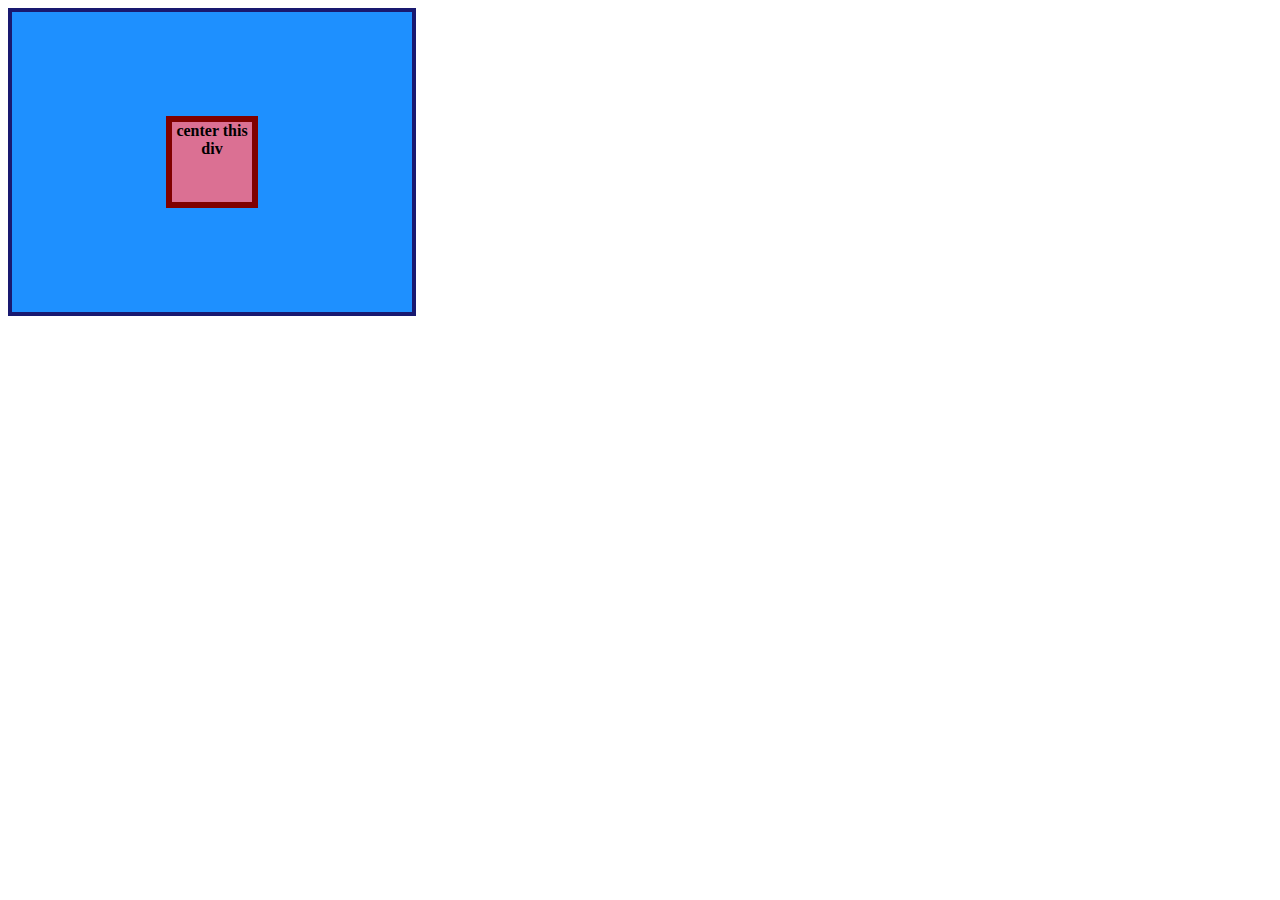
<file: flex/01-flex-center(done)/index.html>
<!DOCTYPE html>
<html lang="en">
  <head>
    <meta charset="UTF-8">
    <meta http-equiv="X-UA-Compatible" content="IE=edge">
    <meta name="viewport" content="width=device-width, initial-scale=1.0">
    <title>CENTER THIS DIV</title>
    <link rel="stylesheet" href="style.css">
  </head>
  <body>
    <div class="container">
      <div class="box">center this div</div>
    </div>
  </body>
</html>
</file>
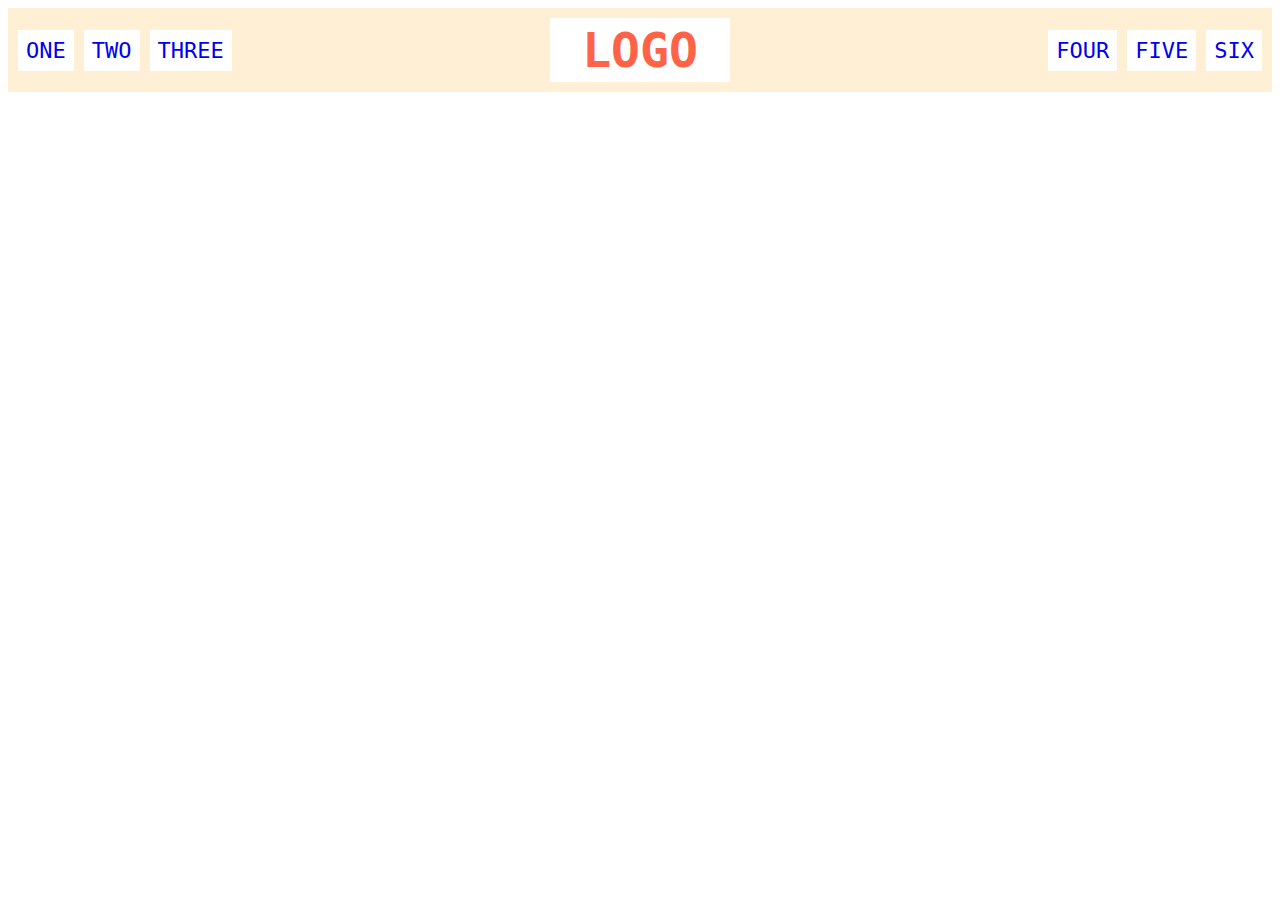
<file: flex/02-flex-header(done)/index.html>
<!DOCTYPE html>
<html lang="en">
  <head>
    <meta charset="UTF-8">
    <meta http-equiv="X-UA-Compatible" content="IE=edge">
    <meta name="viewport" content="width=device-width, initial-scale=1.0">
    <title>Flex Header</title>
    <link rel="stylesheet" href="style.css">
  </head>
  <body>
    <div class="header">
      <div class="left-links">
        <ul>
          <li><a href="#">ONE</a></li>
          <li><a href="#">TWO</a></li>
          <li><a href="#">THREE</a></li>
        </ul>
      </div>
      <div class="logo">LOGO</div>
      <div class="right-links">
        <ul>
          <li><a href="#">FOUR</a></li>
          <li><a href="#">FIVE</a></li>
          <li><a href="#">SIX</a></li>
        </ul>
      </div>
    </div>
  </body>
</html>
</file>
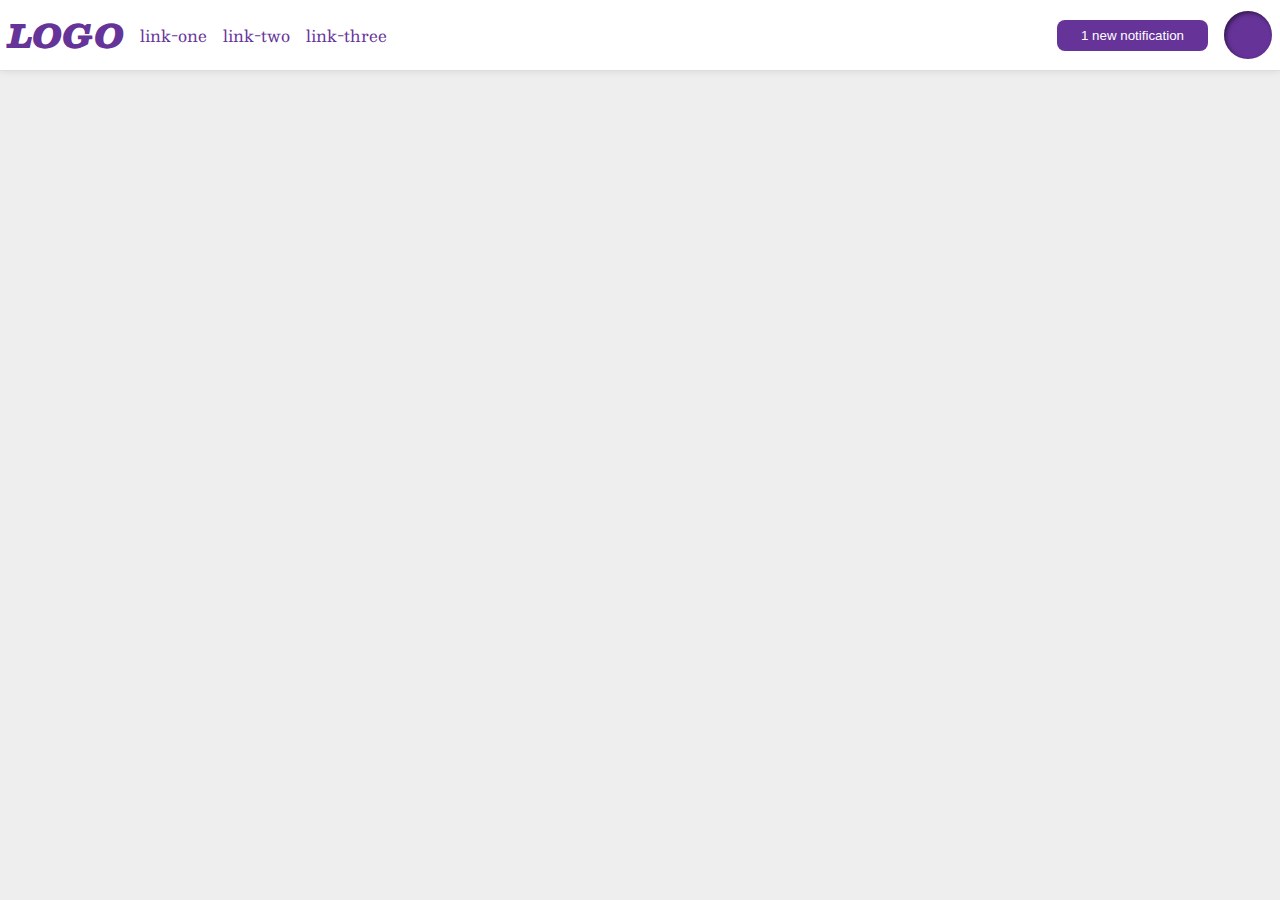
<file: flex/03-flex-header-2(done)/index.html>
<!DOCTYPE html>
<html lang="en">
  <head>
    <meta charset="UTF-8">
    <meta http-equiv="X-UA-Compatible" content="IE=edge">
    <meta name="viewport" content="width=device-width, initial-scale=1.0">
    <title>Flex Header 2</title>
    <link rel="stylesheet" href="style.css">
  </head>
  <body>
    <div class="header">
      <div class="left">
        <div class="logo">
        LOGO
        </div>
        <ul class="links">
          <li><a href="https://google.com">link-one</a></li>
          <li><a href="https://google.com">link-two</a></li>
          <li><a href="https://google.com">link-three</a></li>
        </ul>
      </div>
      <div class="right">
        <button class="notifications">
        1 new notification
        </button>
        <div class="profile-image"></div>
      </div>
    </div>
  </body>
</html>
</file>
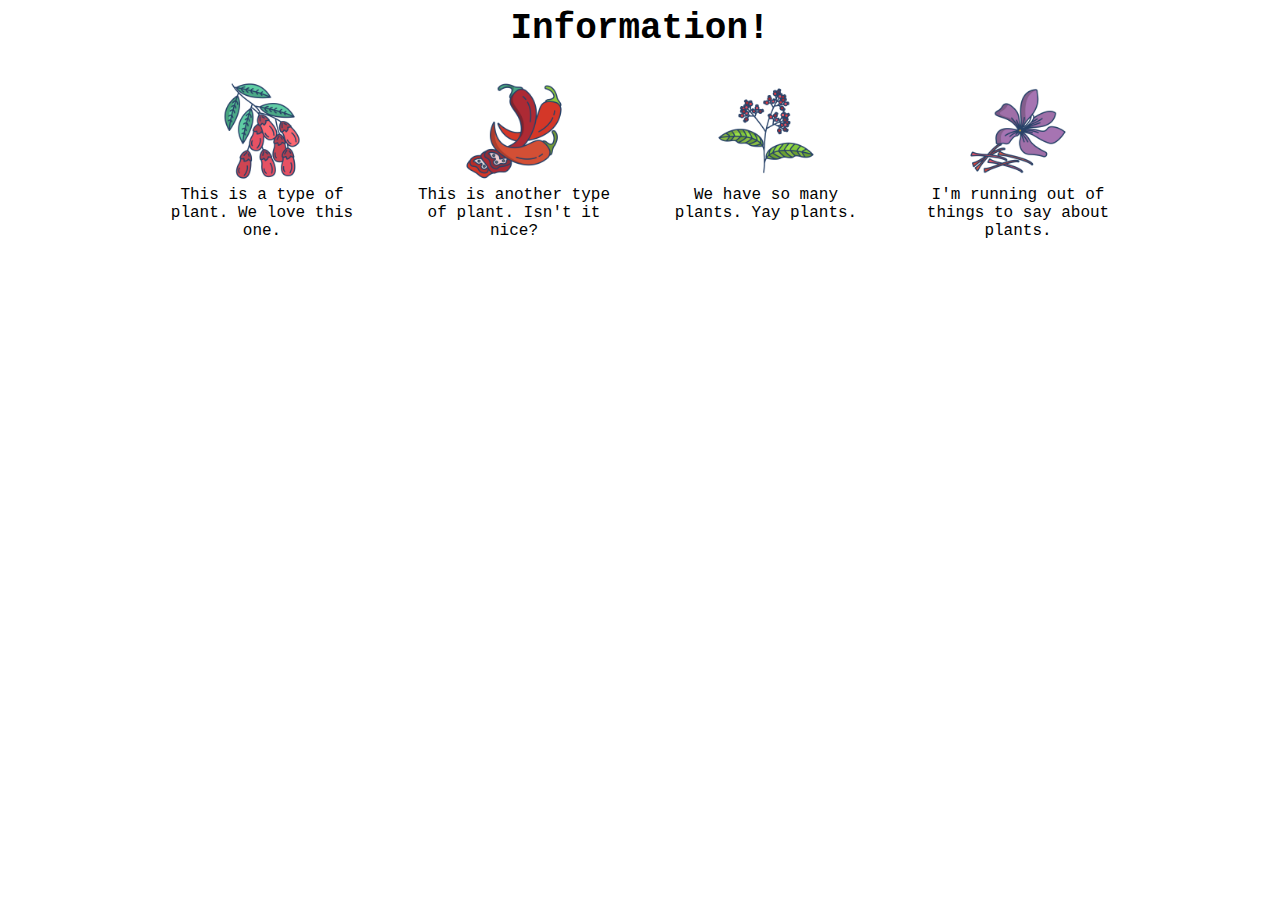
<file: flex/04-flex-information(done)/index.html>
<!DOCTYPE html>
<html lang="en">
  <head>
    <meta charset="UTF-8">
    <meta http-equiv="X-UA-Compatible" content="IE=edge">
    <meta name="viewport" content="width=device-width, initial-scale=1.0">
    <title>Information</title>
    <link rel="stylesheet" href="style.css">
  </head>
  <body>
    <div class="title">Information!</div>
    <div class="container">
    
     <div class="info">
      <img src="./images/barberry.png" alt="barberry">
      <div class="text">This is a type of plant. We love this one.</div>
    </div>
    <div class="info">
      <img src="./images/chilli.png" alt="chili">
      <div class="text">This is another type of plant. Isn't it nice?</div>
    </div>
    <div class="info">
      <img src="./images/pepper.png" alt="pepper">
      <div class="text">We have so many plants. Yay plants.</div>
    </div>
    <div class="info">
      <img src="./images/saffron.png" alt="saffron">
      <div class="text">I'm running out of things to say about plants.</div>
    </div>
  </div>
     </div>
    </div>
  </body>
</html>
</file>
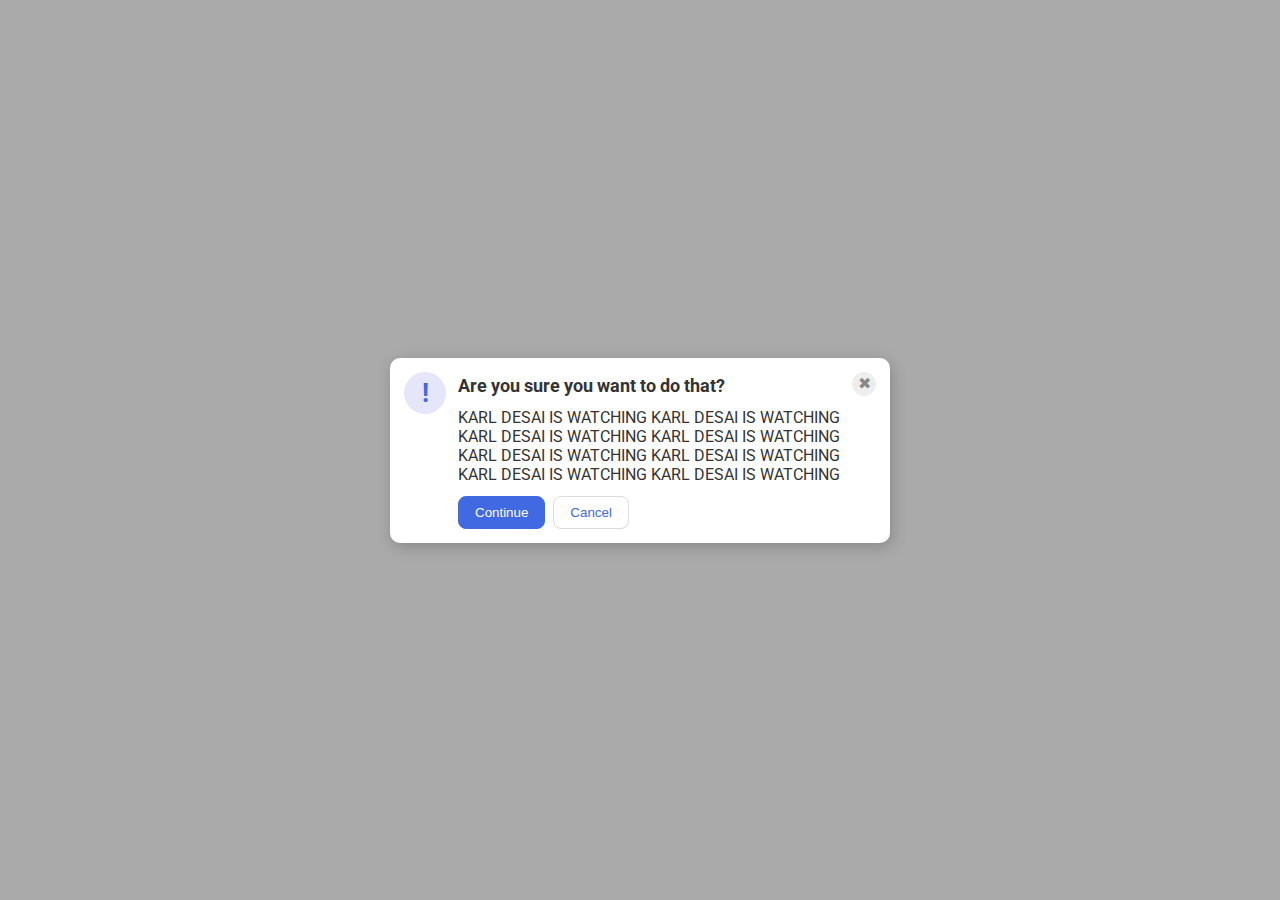
<file: flex/05-flex-modal(done)/index.html>
<!DOCTYPE html>
<html lang="en">
  <head>
    <meta charset="UTF-8">
    <meta http-equiv="X-UA-Compatible" content="IE=edge">
    <meta name="viewport" content="width=device-width, initial-scale=1.0">
    <link rel="stylesheet" href="style.css">
    <title>Modal</title>
  </head>
  <body>
    <div class="modal">
      <div class="container">
        <div class="align-left">
         <div class="icon">!</div>
        </div>
        <div class="align-right">
         <div class="top">
           <div class="header">Are you sure you want to do that?</div>
           <button class="close-button">✖</button>
         </div>
         <div class="text">KARL DESAI IS WATCHING KARL DESAI IS WATCHING KARL DESAI IS WATCHING KARL DESAI IS WATCHING KARL DESAI IS WATCHING KARL DESAI IS WATCHING KARL DESAI IS WATCHING KARL DESAI IS WATCHING</div>
         <div class="bottom">
           <button class="continue">Continue</button>
           <button class="cancel">Cancel</button>
         </div>
        </div>
      </div>
    </div>
  </body>
</html>
</file>
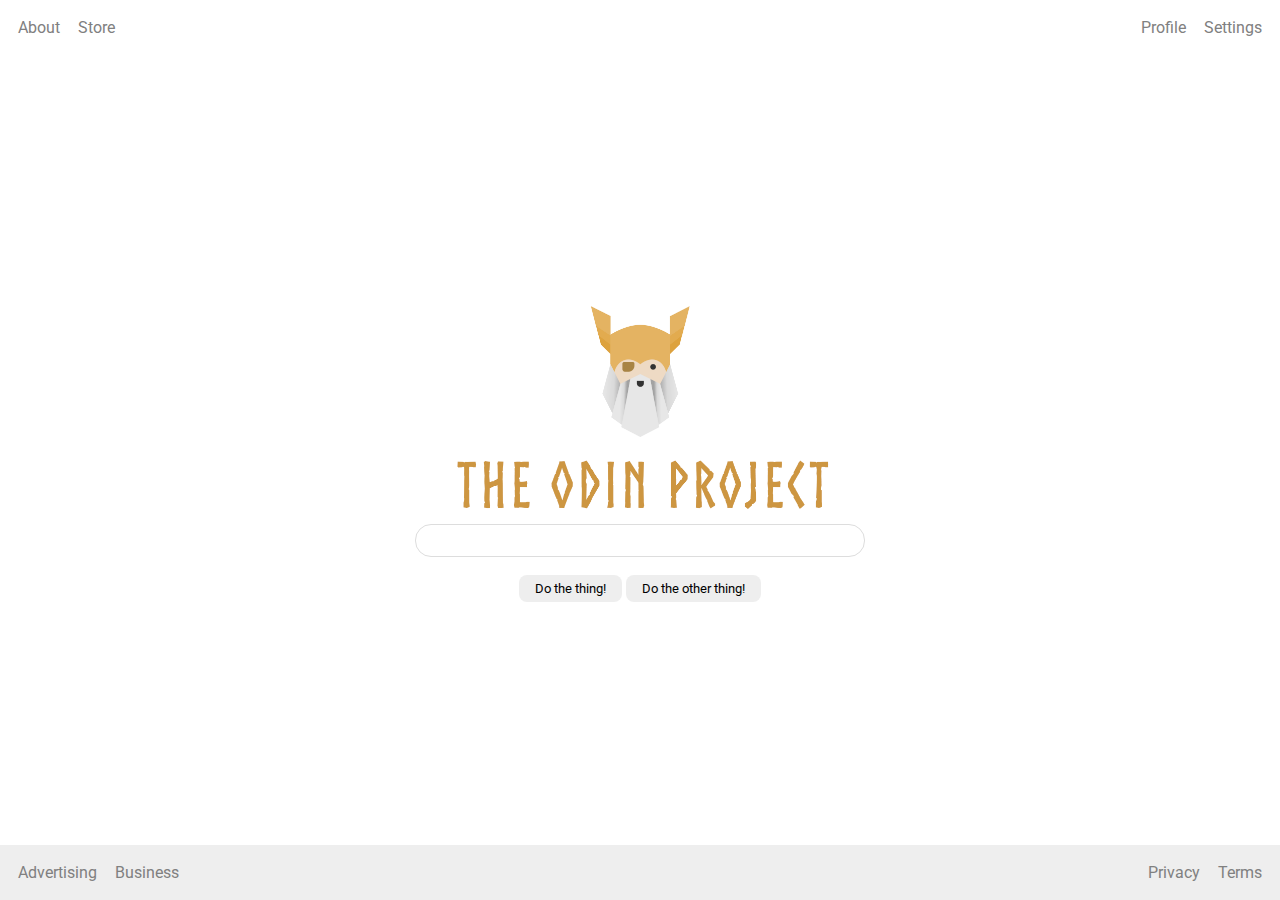
<file: flex/06-flex-layout(done)/index.html>
<!DOCTYPE html>
<html lang="en">
  <head>
    <meta charset="UTF-8">
    <meta http-equiv="X-UA-Compatible" content="IE=edge">
    <meta name="viewport" content="width=device-width, initial-scale=1.0">
    <title>LAYOUT</title>
    <link rel="stylesheet" href="./style.css">
  </head>
  <body>
    <div class="header">
      <ul class="left-links">
        <li><a href="#">About</a></li>
        <li><a href="#">Store</a></li>
      </ul>
      <ul class="right-links">
        <li><a href="#">Profile</a></li>
        <li><a href="#">Settings</a></li>
      </ul>
    </div>
    <div class="content">
      <img src="./logo.png" alt="Project logo. Represents odin with the project name.">
      <div class="input">
        <input type="text">
      </div>
      <div class="buttons">
        <button>Do the thing!</button>
        <button>Do the other thing!</button>
      </div>
    </div>
    <div class="footer">
      <ul class="left-links">
        <li><a href="#">Advertising</a></li>
        <li><a href="#">Business</a></li>
      </ul>
      <ul class="right-links">
        <li><a href="#">Privacy</a></li>
        <li><a href="#">Terms</a></li>
      </ul>
    </div>
  </body>
</html>
</file>
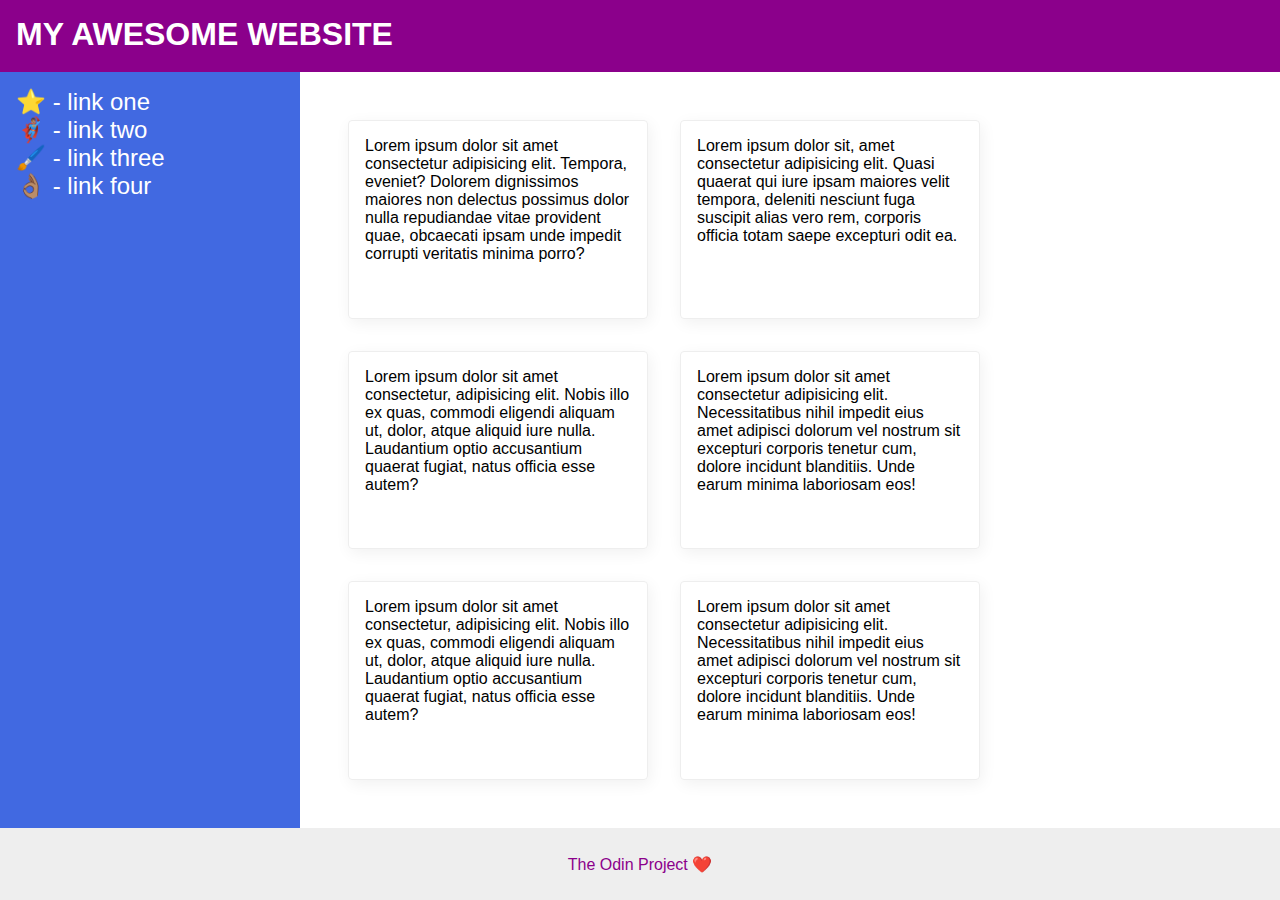
<file: flex/07-flex-layout-2(done)/index.html>
<!DOCTYPE html>
<html lang="en">
  <head>
    <meta charset="UTF-8">
    <meta http-equiv="X-UA-Compatible" content="IE=edge">
    <meta name="viewport" content="width=device-width, initial-scale=1.0">
    <title>The Holy Grail</title>
    <link rel="stylesheet" href="style.css">
  </head>
  <body>
    <div class="header">
      MY AWESOME WEBSITE
    </div>
  <div class="main">
    <div class="sidebar">
      <ul>
        <li><a href="#">⭐ - link one</a></li>
        <li><a href="#">🦸🏽‍♂️ - link two</a></li>
        <li><a href="#">🖌️ - link three</a></li>
        <li><a href="#">👌🏽 - link four</a></li>
      </ul>
    </div>
    <div class="right">
    <div class="card">Lorem ipsum dolor sit amet consectetur adipisicing elit. Tempora, eveniet? Dolorem dignissimos maiores non delectus possimus dolor nulla repudiandae vitae provident quae, obcaecati ipsam unde impedit corrupti veritatis minima porro?</div>
    <div class="card">Lorem ipsum dolor sit, amet consectetur adipisicing elit. Quasi quaerat qui iure ipsam maiores velit tempora, deleniti nesciunt fuga suscipit alias vero rem, corporis officia totam saepe excepturi odit ea.</div>
    <div class="card">Lorem ipsum dolor sit amet consectetur, adipisicing elit. Nobis illo ex quas, commodi eligendi aliquam ut, dolor, atque aliquid iure nulla. Laudantium optio accusantium quaerat fugiat, natus officia esse autem?</div>
    <div class="card">Lorem ipsum dolor sit amet consectetur adipisicing elit. Necessitatibus nihil impedit eius amet adipisci dolorum vel nostrum sit excepturi corporis tenetur cum, dolore incidunt blanditiis. Unde earum minima laboriosam eos!</div>
    <div class="card">Lorem ipsum dolor sit amet consectetur, adipisicing elit. Nobis illo ex quas, commodi eligendi aliquam ut, dolor, atque aliquid iure nulla. Laudantium optio accusantium quaerat fugiat, natus officia esse autem?</div>
    <div class="card">Lorem ipsum dolor sit amet consectetur adipisicing elit. Necessitatibus nihil impedit eius amet adipisci dolorum vel nostrum sit excepturi corporis tenetur cum, dolore incidunt blanditiis. Unde earum minima laboriosam eos!</div>
    </div>
  </div>
    <div class="footer">
      The Odin Project ❤️
    </div>
  </body>
</html>
</file>
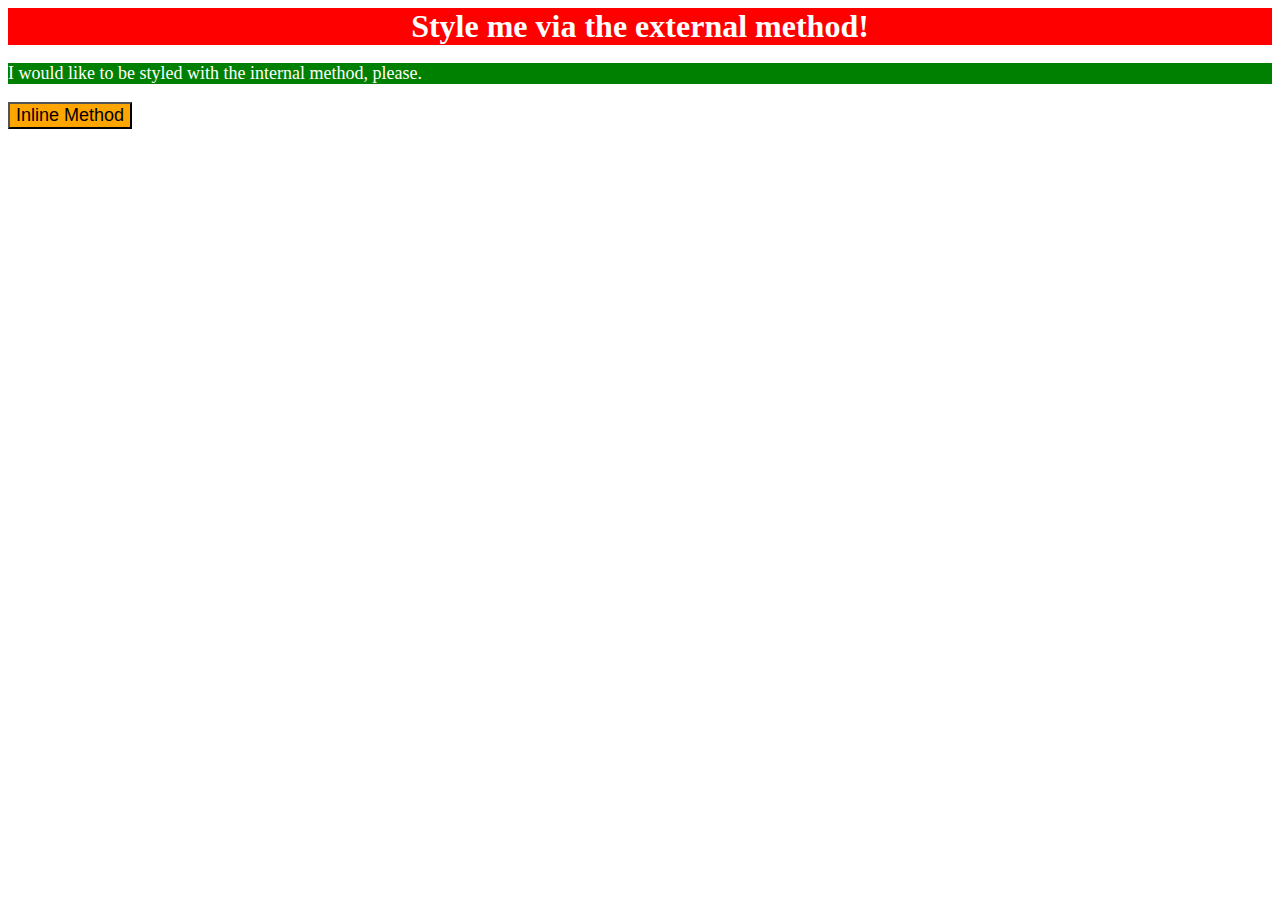
<file: foundations/01-css-methods(done)/index.html>
<!DOCTYPE html>
<html lang="en">
  <head>
    <meta charset="UTF-8">
    <meta http-equiv="X-UA-Compatible" content="IE=edge">
    <meta name="viewport" content="width=device-width, initial-scale=1.0">
    <title>Methods for Adding CSS</title>
    <link rel="stylesheet" href="styles.css">
    <style>
      p {
        background-color: green;
        color: white;
        font-size: 18px;
      }
    </style>
  </head>
  <body>
    <div>Style me via the external method!</div>
    <p>I would like to be styled with the internal method, please.</p>
    <button style="background-color: orange; font-size: 18px;">Inline Method</button>
  </body>
</html>
</file>
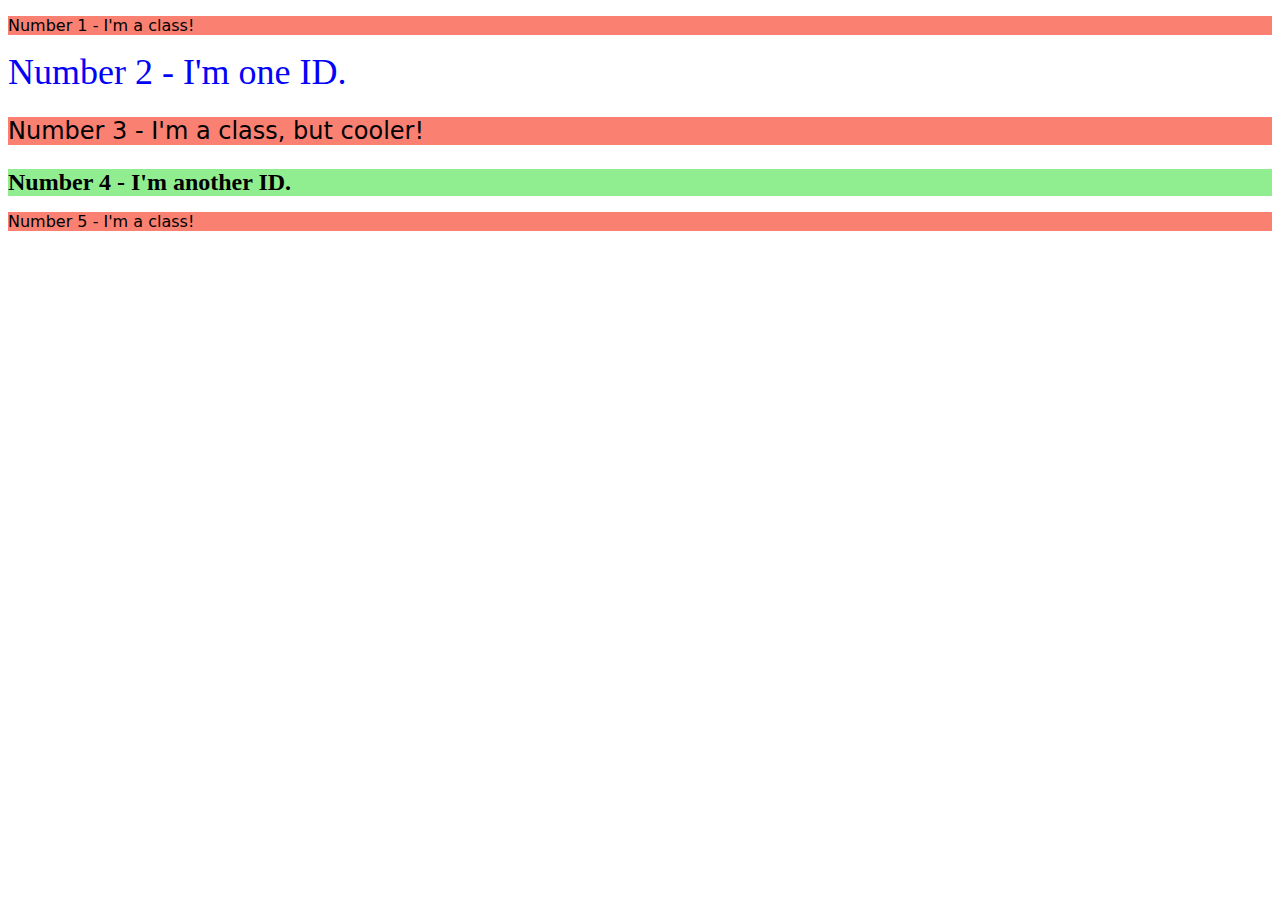
<file: foundations/02-class-id-selectors(done)/index.html>
<!DOCTYPE html>
<html lang="en">
  <head>
    <meta charset="UTF-8">
    <meta http-equiv="X-UA-Compatible" content="IE=edge">
    <meta name="viewport" content="width=device-width, initial-scale=1.0">
    <title>Class and ID Selectors</title>
    <link rel="stylesheet" href="style.css">
  </head>
  <body>
    <p class="odd-numbers">Number 1 - I'm a class!</p>
    <div id="second">Number 2 - I'm one ID.</div>
    <p class="odd-numbers third">Number 3 - I'm a class, but cooler!</p>
    <div id="fourth">Number 4 - I'm another ID.</div>
    <p class="odd-numbers">Number 5 - I'm a class!</p>
  </body>
</html>
</file>
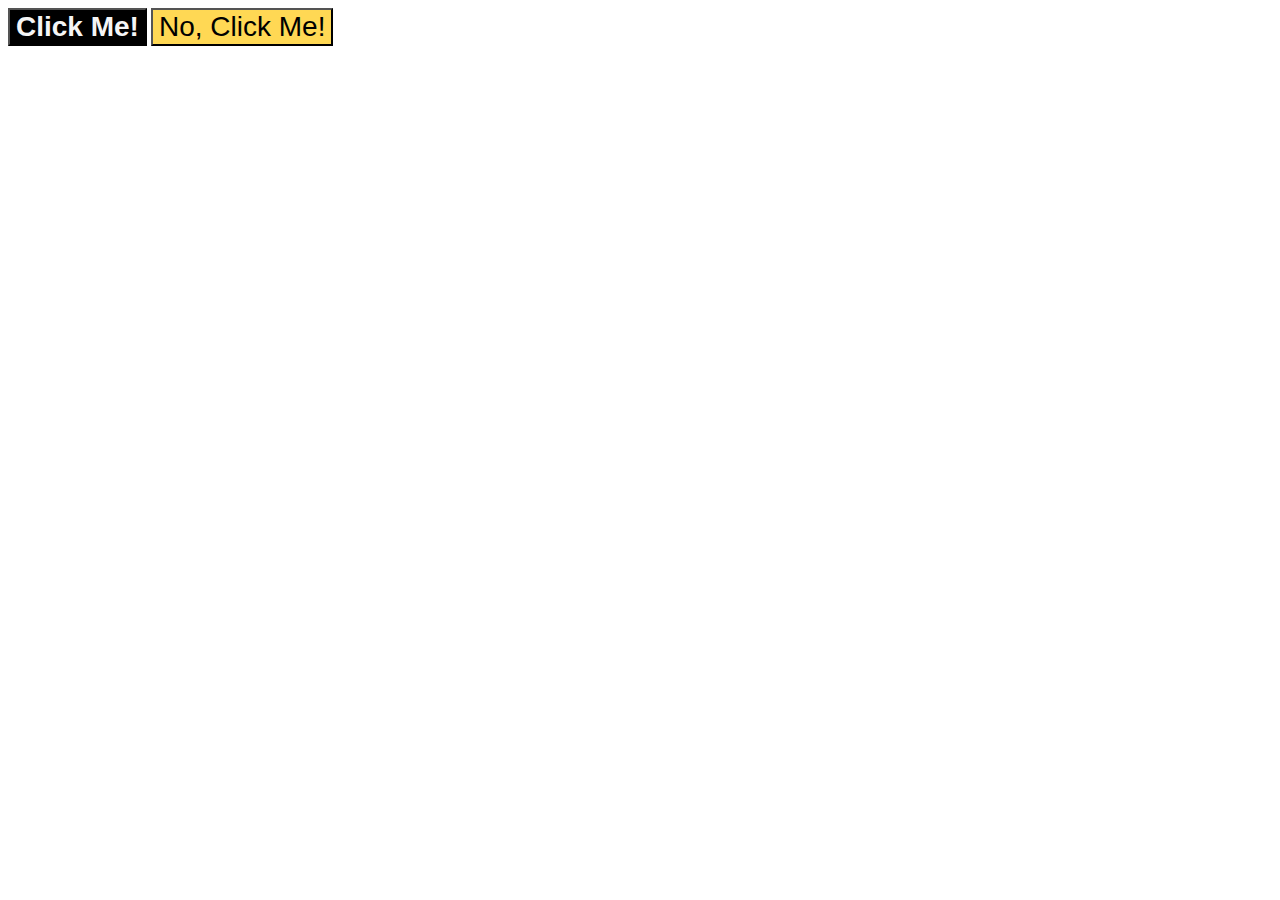
<file: foundations/03-grouping-selectors(done)/index.html>
<!DOCTYPE html>
<html lang="en">
  <head>
    <meta charset="UTF-8">
    <meta http-equiv="X-UA-Compatible" content="IE=edge">
    <meta name="viewport" content="width=device-width, initial-scale=1.0">
    <title>Grouping Selectors</title>
    <link rel="stylesheet" href="style.css">
  </head>
  <body>
    <button class="govt">Click Me!</button>
    <button class="taxi">No, Click Me!</button>
  </body>
</html>
</file>
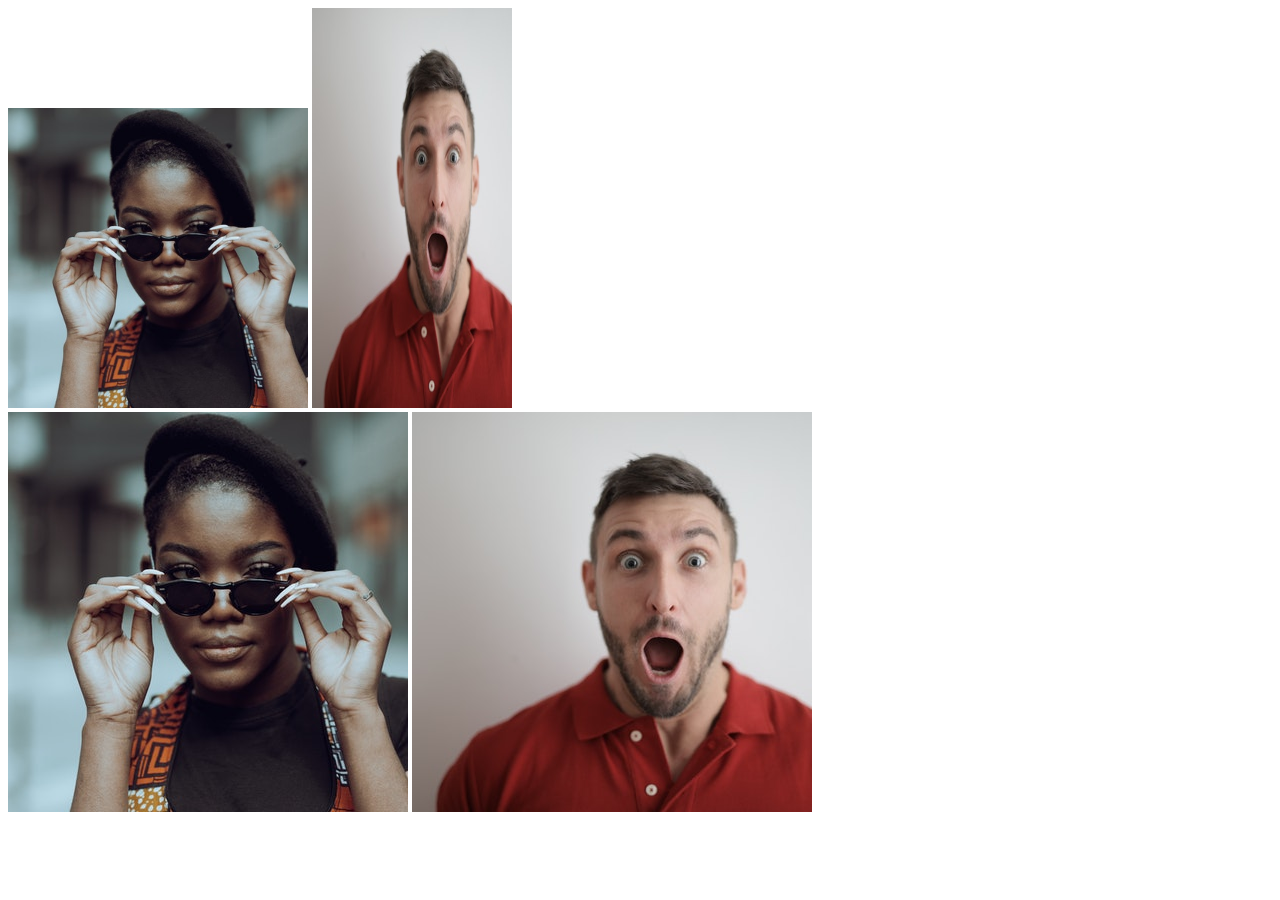
<file: foundations/04-chaining-selectors(done)/index.html>
<!DOCTYPE html>
<html lang="en">
  <head>
    <meta charset="UTF-8">
    <meta http-equiv="X-UA-Compatible" content="IE=edge">
    <meta name="viewport" content="width=device-width, initial-scale=1.0">
    <title>Chaining Selectors</title>
    <link rel="stylesheet" href="style.css">
  </head>
  <body>
    <!-- Check image source path. Review Foundations lesson - Links and Images -->
    <!-- Use the classes BELOW this line -->
    <div>
      <img class="avatar proportioned" src="./images/pexels-katho-mutodo-8434791.jpg" alt="Woman with glasses">
      <img class="avatar distorted" src="./images/pexels-andrea-piacquadio-3777931.jpg" alt="Man with surprised expression">
    </div>
    <!-- Use the classes ABOVE this line -->
    <div>
      <img class="original proportioned" src="./images/pexels-katho-mutodo-8434791.jpg" alt="Woman with glasses">
      <img class="original distorted" src="./images/pexels-andrea-piacquadio-3777931.jpg" alt="Man with surprised expression">
    </div>
  </body>
</html>
</file>
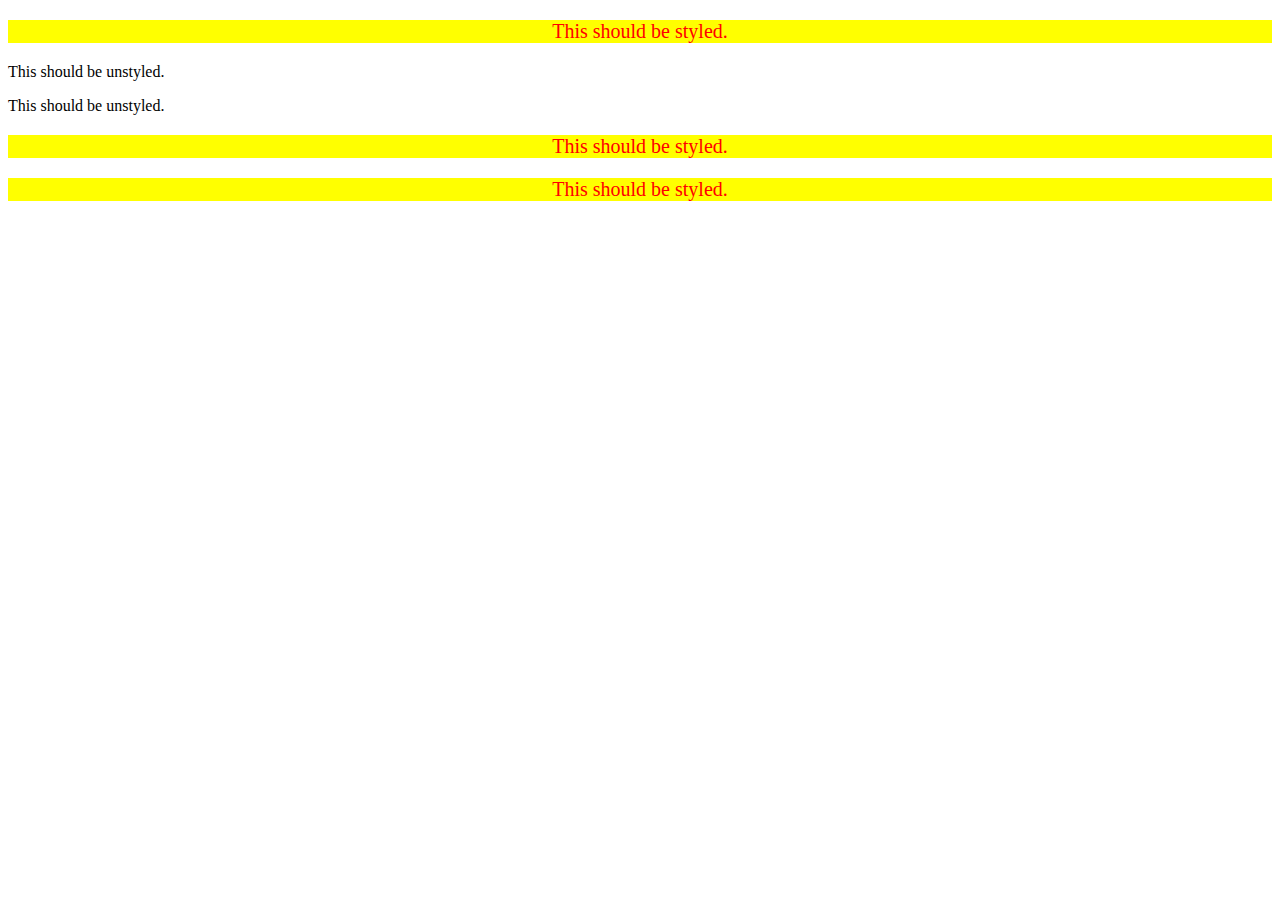
<file: foundations/05-descendant-combinator(done)/index.html>
<!DOCTYPE html>
<html lang="en">
  <head>
    <meta charset="UTF-8">
    <meta http-equiv="X-UA-Compatible" content="IE=edge">
    <meta name="viewport" content="width=device-width, initial-scale=1.0">
    <title>Descendant Combinator</title>
    <link rel="stylesheet" href="style.css">
  </head>
  <body>
    <div class="container">
      <p class="text">This should be styled.</p>
    </div>
    <p class="text">This should be unstyled.</p>
    <p class="text">This should be unstyled.</p>
    <div class="container">
      <p class="text">This should be styled.</p>
      <p class="text">This should be styled.</p>
    </div>
  </body>
</html>
</file>
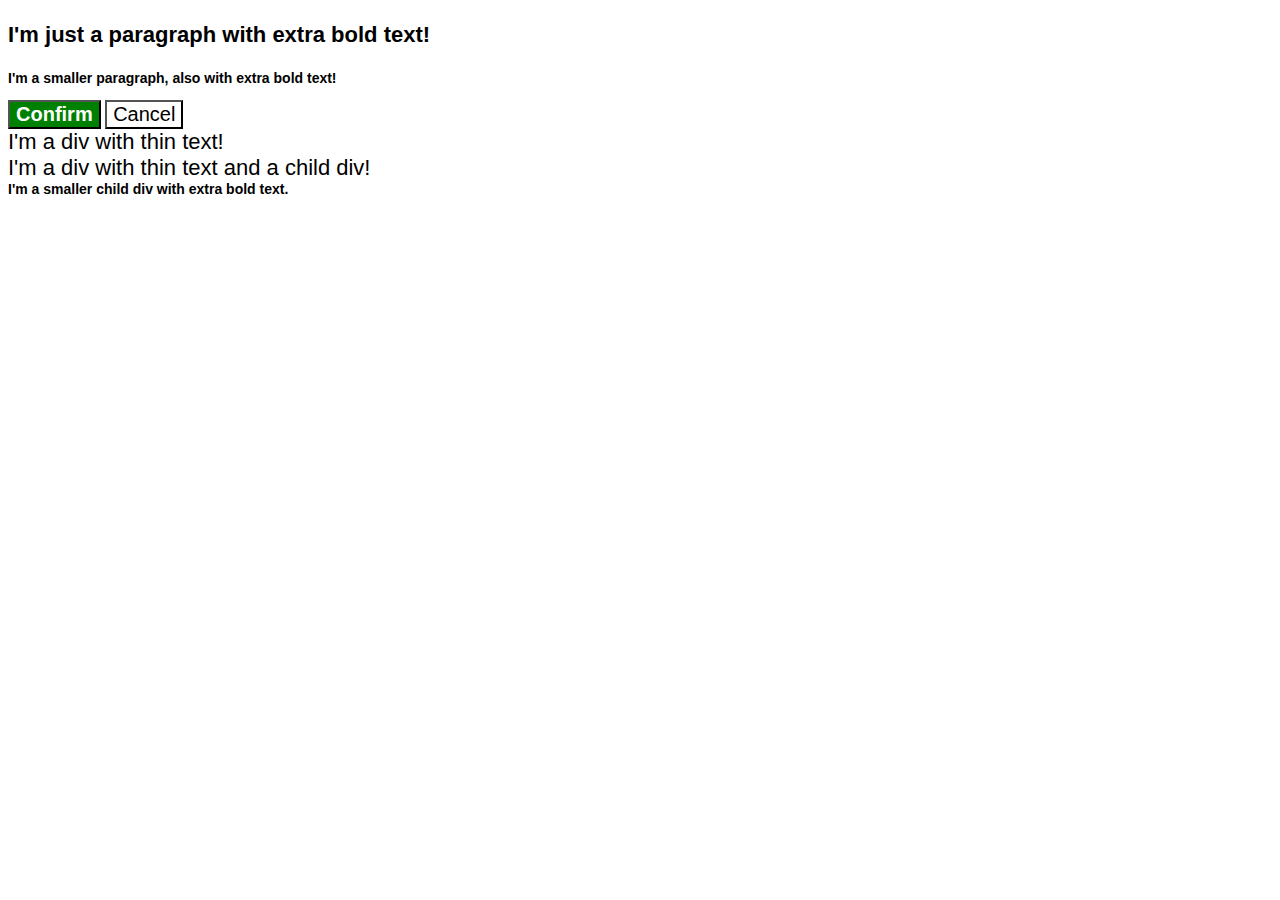
<file: foundations/06-cascade-fix(done-but-weak)/index.html>
<!DOCTYPE html>
<html lang="en">
  <head>
    <meta charset="UTF-8">
    <meta http-equiv="X-UA-Compatible" content="IE=edge">
    <meta name="viewport" content="width=device-width, initial-scale=1.0">
    <title>Fix the Cascade</title>
    <link rel="stylesheet" href="style.css">
  </head>
  <body>
    <p class="para">I'm just a paragraph with extra bold text!</p>
    <p class="para small-para">I'm a smaller paragraph, also with extra bold text!</p>

    <button id="confirm-button" class="button confirm">Confirm</button>
    <button id="cancel-button" class="button cancel">Cancel</button>

    <div class="text">I'm a div with thin text!</div>
    <div class="text">I'm a div with thin text and a child div!
      <div class="text child">I'm a smaller child div with extra bold text.</div>
    </div>
  </body>
</html>
</file>
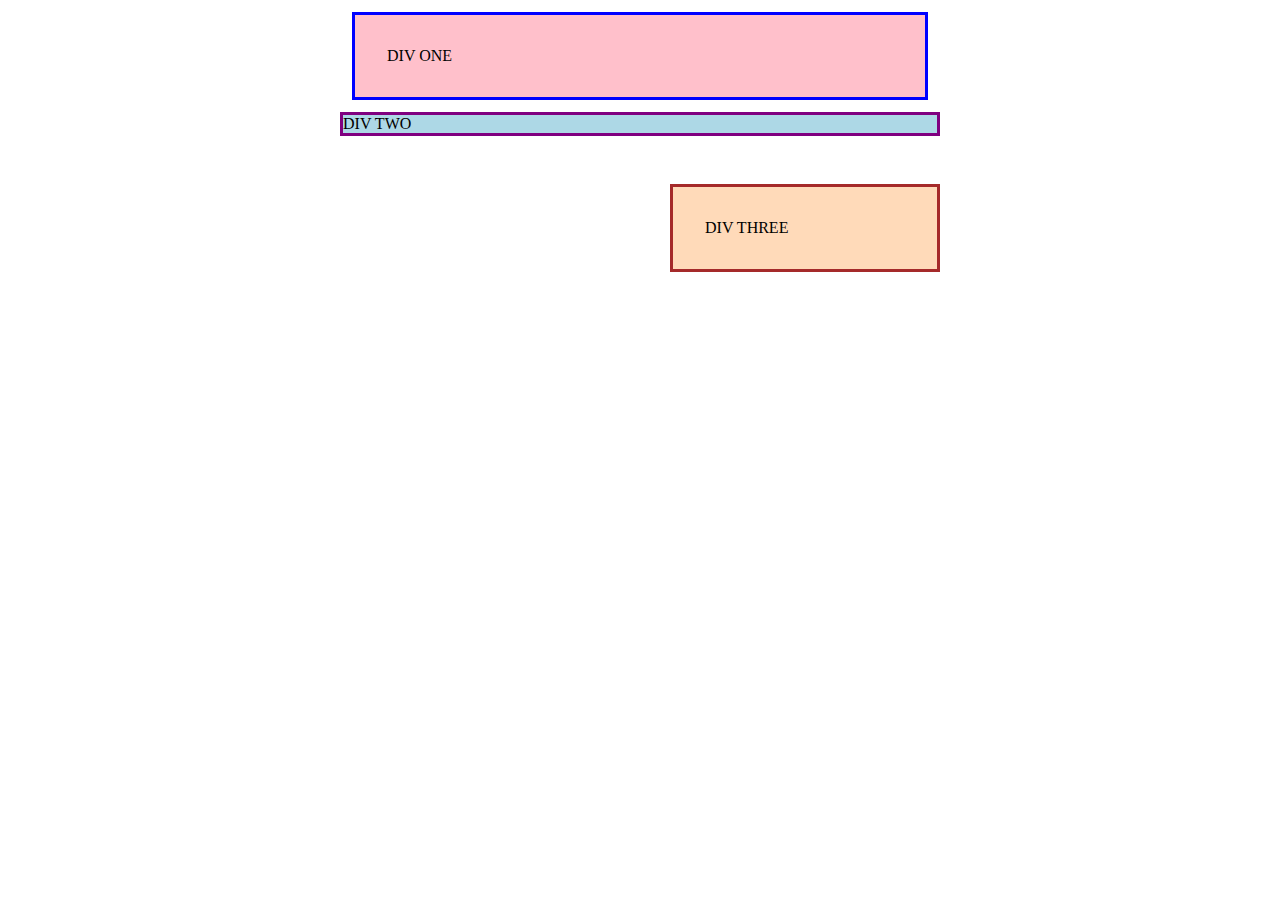
<file: margin-and-padding/01-margin-and-padding-1(done)/index.html>
<!DOCTYPE html>
<html lang="en">
  <head>
    <meta charset="UTF-8">
    <meta http-equiv="X-UA-Compatible" content="IE=edge">
    <meta name="viewport" content="width=device-width, initial-scale=1.0">
    <title>Margin and Padding exercise</title>
    <link rel="stylesheet" href="style.css">
  </head>
  <body>
    <div class="one">
      DIV ONE
    </div>
    <div class="two">
      DIV TWO
    </div>
    <div class="three">
      DIV THREE
    </div>
  </body>
</html>
</file>
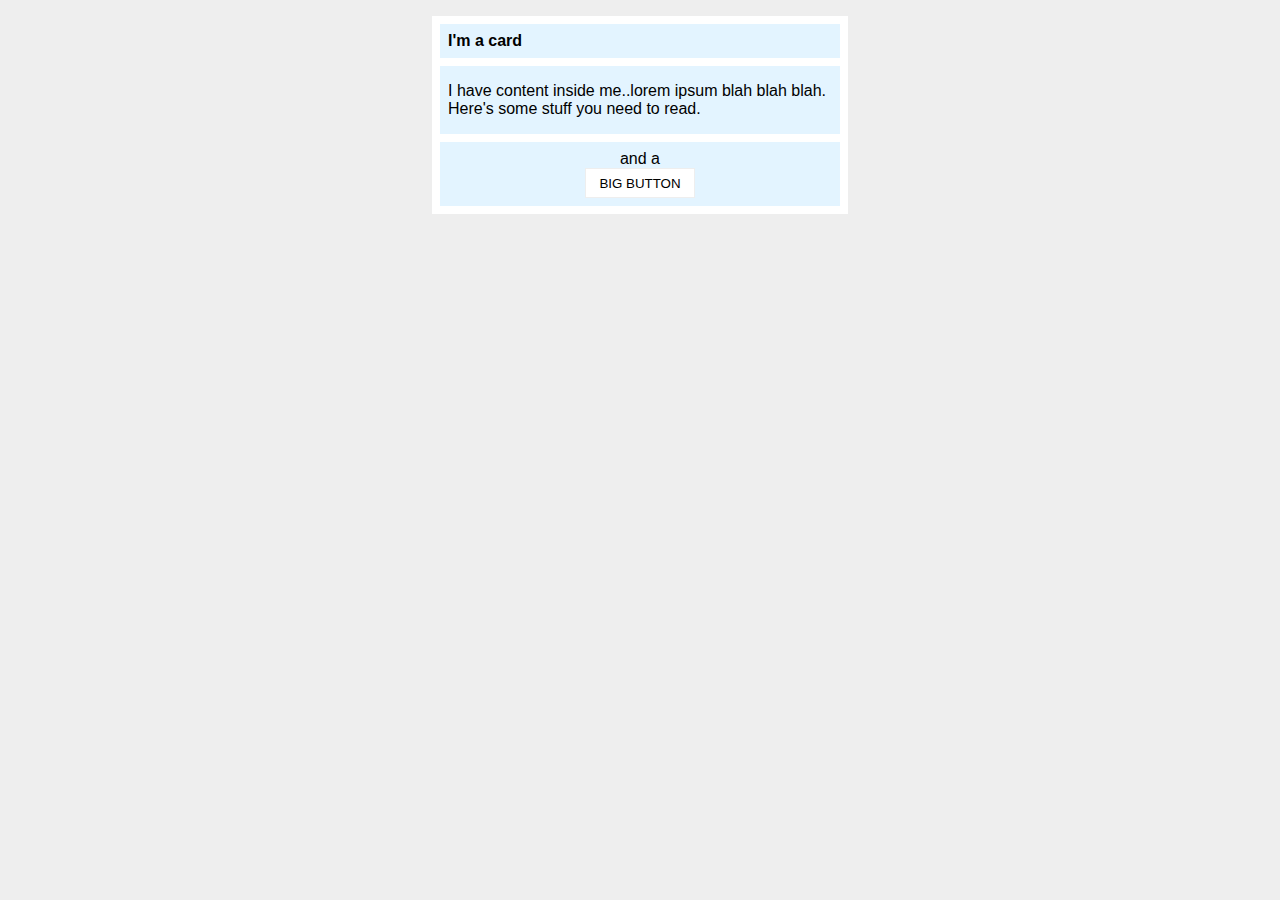
<file: margin-and-padding/02-margin-and-padding-2(done)/index.html>
<!DOCTYPE html>
<html lang="en">
  <head>
    <meta charset="UTF-8">
    <meta http-equiv="X-UA-Compatible" content="IE=edge">
    <meta name="viewport" content="width=device-width, initial-scale=1.0">
    <title>Margin and Padding exercise 2</title>
    <link rel="stylesheet" href="style.css">
  </head>
  <body>
    <div class="card">
      <h1 class="title">I'm a card</h1>
      <div class="content">I have content inside me..lorem ipsum blah blah blah. Here's some stuff you need to read.</div>
      <div class="button-container">and a <button>BIG BUTTON</button></div>
    </div>
  </body>
</html>
</file>
<file: flex/01-flex-center(done)/style.css>
.container {
  background: dodgerblue;
  border: 4px solid midnightblue;
  width: 400px;
  height: 300px;
  display: flex;
  justify-content: center;
  align-items: center;
}

.box {
  background: palevioletred;
  font-weight: bold;
  text-align: center;
  border: 6px solid maroon;
  width: 80px;
  height: 80px;
}
</file>
<file: flex/02-flex-header(done)/style.css>
.header  {
  font-family: monospace;
  background: papayawhip;
  display: flex;
  flex-flow: row wrap;
  justify-content: space-between;
  align-items: center;
  padding: 10px;
}

.logo {
  font-size: 48px;
  font-weight: 900;
  color: tomato;
  background: white;
  padding: 4px 32px;
}

ul {
  /* this removes the dots on the list items*/
  list-style-type: none;
  display: flex;
  margin: 0;
  padding: 0;
  gap:10px;
}

a {
  font-size: 22px;
  background: white;
  padding: 8px;
  /* this removes the line under the links */
  text-decoration: none;
}
</file>
<file: flex/03-flex-header-2(done)/style.css>
/* this is some magical font-importing.  
you'll learn about it later. */
@import url('https://fonts.googleapis.com/css2?family=Besley:ital,wght@0,400;1,900&display=swap');

body {
  margin: 0;
  background: #eee;
  font-family: Besley, serif;
}

.header {
  background: white;
  border-bottom: 1px solid #ddd;
  box-shadow: 0 0 8px rgba(0,0,0,.1);
  display: flex;
  justify-content: space-between;
  padding: 8px;
}

.profile-image {
  background: rebeccapurple;
  box-shadow: inset 2px 2px 4px rgba(0,0,0,.5);
  border-radius: 50%;
  width: 48px;
  height: 48px;
}

.logo {
  color: rebeccapurple;
  font-size: 32px;
  font-weight: 900;
  font-style: italic;
}

button {
  border: none;
  border-radius: 8px;
  background: rebeccapurple;
  color: white;
  padding: 8px 24px;
}

a {
  /* this removes the line under our links */
  text-decoration: none;
  color: rebeccapurple;
}

ul {
  list-style-type: none;
  display: flex;
  margin: 0;
  padding: 0;
  gap: 16px;
}

.left, .right {
  display: flex;
  align-items: center;
  gap: 16px;
}
</file>
<file: flex/04-flex-information(done)/style.css>
body {
  font-family: 'Courier New', Courier, monospace;
  text-align: center;
}

img {
  width: 100px;
  height: 100px;
}

.title {
  font-size: 36px;
  font-weight: 900;
  margin-bottom: 32px;
  display: flex;
  justify-content: center;
}

.container {
  display: flex;
  justify-content: center;
  gap: 52px;
}

.info {
  max-width: 200px;
}
</file>
<file: flex/05-flex-modal(done)/style.css>
@import url('https://fonts.googleapis.com/css2?family=Roboto:wght@400;700&display=swap');

html, body {
  height: 100%;
}

body {
  font-family: Roboto, sans-serif;
  margin: 0;
  background: #aaa;
  color: #333;
  /* I'll give you this one for free lol */
  display: flex;
  align-items: center;
  justify-content: center;
}

.modal {
  background: white;
  width: 480px;
  border-radius: 10px;
  box-shadow: 2px 4px 16px rgba(0,0,0,.2);
  padding: 10px;
}

.icon {
  color: royalblue;
  font-size: 26px;
  font-weight: 700;
  background: lavender;
  width: 42px;
  height: 42px;
  border-radius: 50%;
  display: flex;
  align-items: center;
  justify-content: center;
  flex-shrink: 0;
}

.close-button {
  background: #eee;
  border-radius: 50%;
  color: #888;
  font-weight: 400;
  font-size: 16px;
  height: 24px;
  width: 24px;
  display: flex;
  align-items: center;
  justify-content: center;
  border: 1px solid #eee;
  padding: 0;
}

button {
  cursor: pointer;
  padding: 8px 16px;
  border-radius: 8px;
}

button.continue {
  background: royalblue;
  border: 1px solid royalblue;
  color: white;
}

button.cancel {
  background: white;
  border: 1px solid #ddd;
  color: royalblue;
}

.container {
  padding: 4px;
  display: flex;
}

.align-left {
  margin-right: 12px;
  flex-basis: 42px;
  flex-shrink: 0;
}

.align-right {
  display: flex;
  flex-direction: column;
  gap: 12px;
}

.header {
  display: flex;
  font-weight: 700;
  font-size: large;
  align-self: flex-end;
}

.top {
  display: flex;
  flex-direction: row;
  justify-content: space-between;
}

.bottom {
  display: flex;
  flex-direction: row;
  gap: 8px;
}
</file>
<file: flex/06-flex-layout(done)/style.css>
@import url('https://fonts.googleapis.com/css2?family=Roboto:wght@400;700&display=swap');

body {
  height: 100vh;
  margin: 0;
  overflow: hidden;
  font-family: Roboto, sans-serif;
  display: flex;
  flex-direction: column;
}

img {
  width: 600px;
}

button {
  font-family: Roboto, sans-serif;
  border: none;
  border-radius: 8px;
  background: #eee;
  margin-top: 2vh;
  padding: 6px 16px;
}

input {
  border: 1px solid #ddd;
  border-radius: 16px;
  padding: 8px 24px;
  width: 400px;
}

a {
  text-decoration: none;
  color: grey;
}

ul {
  list-style-type: none;
  margin: 0;
  padding: 0;
}

.header,.footer {
  display: flex;
  margin: 0;
  padding: 0;
  justify-content: space-between;
}

.footer {
  background-color: #eeeeee;
}

.content {
  flex: 1;
  display: flex;
  flex-direction: column;
  align-items: center;
  justify-content: center;
}

.left-links,.right-links {
  display: flex;
  gap: 2vh;
  padding: 2vh;
}
</file>
<file: flex/07-flex-layout-2(done)/style.css>
body {
  font-family: -apple-system, BlinkMacSystemFont, 'Segoe UI', Roboto, Oxygen, Ubuntu, Cantarell, 'Open Sans', 'Helvetica Neue', sans-serif;
  margin: 0;
  min-height: 100vh;
  display: flex;
  flex-direction: column;
}

.header {
  height: 72px;
  background: darkmagenta;
  color: white;
  font-size: 32px;
  font-weight: 900;
  box-sizing: border-box;
  padding: 16px;
}

.footer {
  height: 72px;
  background: #eee;
  color: darkmagenta;
  display: flex;
  justify-content: center; 
  align-items: center; 
}

.sidebar {
  width: 300px;
  background: royalblue;
  box-sizing: border-box;
  flex: none;
}

.card {
  border: 1px solid #eee;
  box-shadow: 2px 4px 16px rgba(0,0,0,.06);
  border-radius: 4px;
  box-sizing: border-box;
  padding: 16px;
  max-width: 300px;
}

.main {
  flex: 1;
  display: flex;
}

a {
  text-decoration: none;
  color: white;
  font-size: 24px;
}

ul {
  list-style-type: none; 
  padding: 16px; 
  margin: 0; 
}

.right {
  display: flex;
  flex-wrap: wrap;
  padding: 48px;
  gap: 32px;
}
</file>
<file: foundations/01-css-methods(done)/styles.css>
div {
    color: white;
    background-color: red;
    font-size: 32px;
    text-align: center;
    font-weight: bold;
}
</file>
<file: foundations/02-class-id-selectors(done)/style.css>
.odd-numbers {
    background-color: #FA8072;
    font-family: "Verdana", "DejaVu Sans", sans-serif ;
}

#second {
    color: #0202f7;
    font-size: 36px;
}

#fourth {
    background-color: #90EE90;
    font-weight: bold;
    font-size: 24px;
}

.third {
    font-size: 24px;
}
</file>
<file: foundations/03-grouping-selectors(done)/style.css>
.govt {
    background-color: #000000;
    color: #f5f5f5;
    font-weight: bold;
}

.taxi {
    background-color: #FFD854;
}

.govt,
.taxi {
    font-size: 28px;
    font-family: "Helvetica", "Times New Roman", sans-serif ;
}
</file>
<file: foundations/04-chaining-selectors(done)/style.css>
/* Add CSS Styling */

.avatar.proportioned {
    height: auto;
    width: 300px;
}

.avatar.distorted {
    height: 400px;
    width: 200px;
}
</file>
<file: foundations/05-descendant-combinator(done)/style.css>
div .text {
background-color: #ffff00;
color: #ff0000;
font-size: 20px;
text-align: center;
}
</file>
<file: foundations/06-cascade-fix(done-but-weak)/style.css>
body {
  font-family: Arial, Helvetica, sans-serif;
}

.para,
.small-para {
  color: hsl(0, 0%, 0%);
  font-weight: 800;
}

.para {
  font-size: 22px;
}

.small-para {
  font-size: 14px;
  font-weight: 800;
}

.button {
  background-color: rgb(255, 255, 255);
  color: rgb(0, 0, 0);
  font-size: 20px;
}

.confirm {
  background: green;
  color: white;
  font-weight: bold;
} 

.text.child {
  color: rgb(0, 0, 0);
  font-weight: 800;
  font-size: 14px;
}

div.text {
  color: rgb(0, 0, 0);
  font-size: 22px;
  font-weight: 100;
}
</file>
<file: margin-and-padding/01-margin-and-padding-1(done)/style.css>
body {
  max-width: 600px;
  margin: 0 auto;
}

.one {
  background: pink;
  border: 3px solid blue;
  /* CHANGE ME */
  padding: 32px;
  margin: 12px;
}

.two {
  background: lightblue;
  border: 3px solid purple;
  /* CHANGE ME */
  margin-bottom: 48px;
}

.three {
  background: peachpuff;
  border: 3px solid brown;
  width: 200px;
  /* CHANGE ME */
  padding: 32px;
  margin-left: 330px;
}
</file>
<file: margin-and-padding/02-margin-and-padding-2(done)/style.css>
body {
  background: #eee;
  font-family: sans-serif;
}

.card {
  width: 400px;
  background: #fff;
  margin: 16px auto;
  padding: 8px;
}

.title {
  background: #e3f4ff;
  font-size: 16px;
  padding: 8px;
  margin-top: 0px;
  margin-bottom: 8px;
}

.content {
  background: #e3f4ff;
  padding-right: 8px;
  padding-left: 8px;
  padding-bottom: 16px;
  padding-top: 16px;
}

.button-container {
  background: #e3f4ff;
  display: block;
  margin-top: 8px;
  text-align: center;
  padding: 8px;
}

button {
  background: white;
  border: 1px solid #eee;
  display: block;
  margin-left: 137px;
  width: 110px;
  height: 30px;
}
</file>
